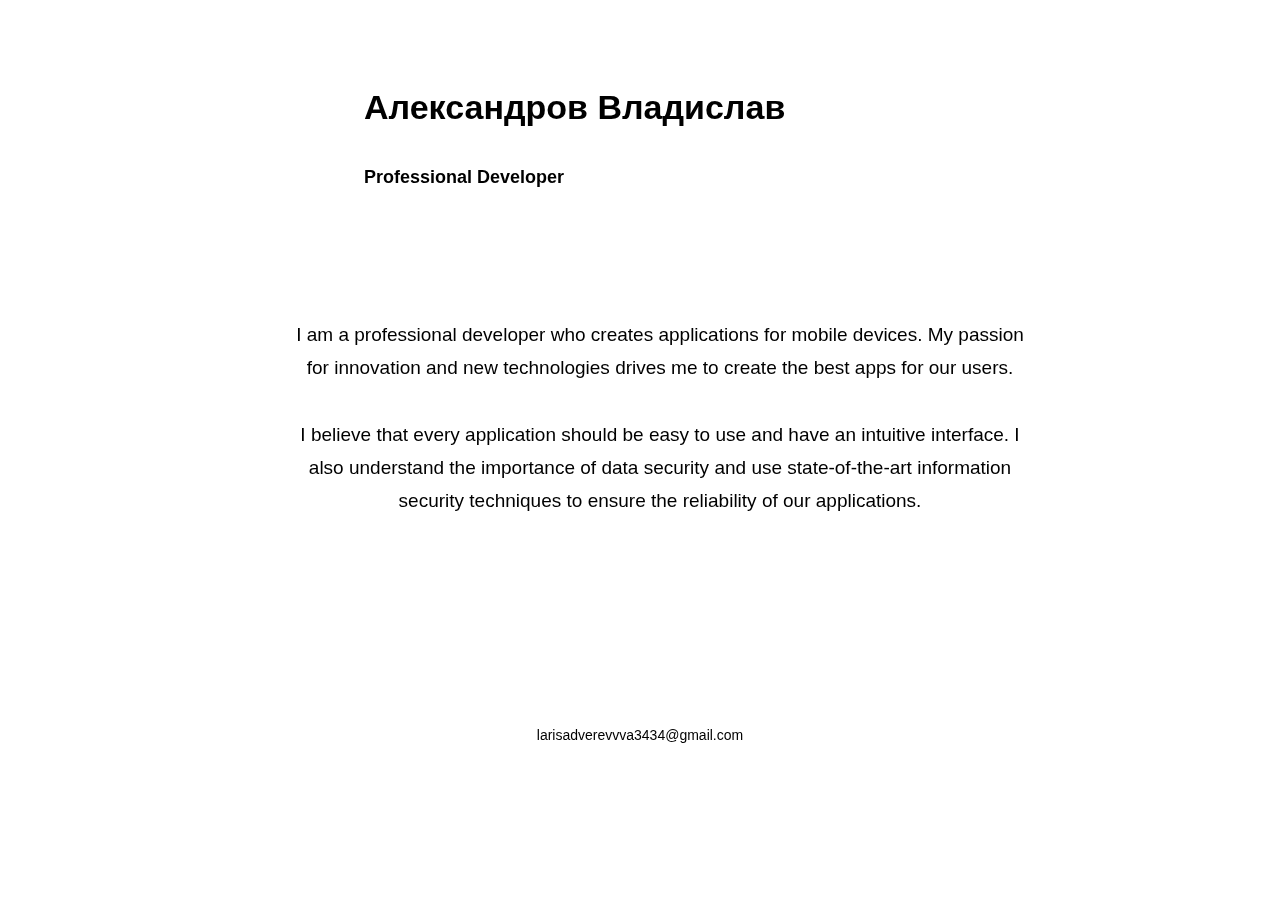
<file: alex.html>
<!DOCTYPE html><html><head><meta charset="utf-8" /><meta http-equiv="Content-Type" content="text/html; charset=utf-8" /><meta name="viewport" content="width=device-width, initial-scale=1.0" /> <!--metatextblock--><title>Александров Владислав</title><meta name="description" content="A cover page website for any professional with a photo, text, contacts, and social media buttons. " /> <meta property="og:url" content="http://project6857180.tilda.ws/alex" /><meta property="og:title" content="Александров Владислав" /><meta property="og:description" content="A cover page website for any professional with a photo, text, contacts, and social media buttons. " /><meta property="og:type" content="website" /><link rel="canonical" href="alex.html"><!--/metatextblock--><meta name="format-detection" content="telephone=no" /><meta http-equiv="x-dns-prefetch-control" content="on"><link rel="dns-prefetch" href="https://ws.tildacdn.com"><link rel="dns-prefetch" href="https://static.tildacdn.info"><meta name="robots" content="nofollow" /><link rel="shortcut icon" href="https://static.tildacdn.info/img/tildafavicon.ico" type="image/x-icon" /><!-- Assets --><script src="https://neo.tildacdn.com/js/tilda-fallback-1.0.min.js" charset="utf-8" async></script><link rel="stylesheet" href="https://static.tildacdn.info/css/tilda-grid-3.0.min.css" type="text/css" media="all" onerror="this.loaderr='y';"/><link rel="stylesheet" href="tilda-blocks-page34321147.min.css@t=1677074944.css" type="text/css" media="all" onerror="this.loaderr='y';" /><link rel="stylesheet" href="https://static.tildacdn.info/css/fonts-tildasans.css" type="text/css" media="all" onerror="this.loaderr='y';" /><script type="text/javascript">(function (d) {
if (!d.visibilityState) {
var s = d.createElement('script');
s.src = 'https://static.tildacdn.info/js/tilda-polyfill-1.0.min.js';
d.getElementsByTagName('head')[0].appendChild(s);
}
})(document);
function t_onReady(func) {
if (document.readyState != 'loading') {
func();
} else {
document.addEventListener('DOMContentLoaded', func);
}
}
function t_onFuncLoad(funcName, okFunc, time) {
if (typeof window[funcName] === 'function') {
okFunc();
} else {
setTimeout(function() {
t_onFuncLoad(funcName, okFunc, time);
},(time || 100));
}
}function t396_initialScale(t){var e=document.getElementById("rec"+t);if(e){var r=e.querySelector(".t396__artboard");if(r){var a,i=document.documentElement.clientWidth,l=[],d=r.getAttribute("data-artboard-screens");if(d){d=d.split(",");for(var o=0;o<d.length;o++)l[o]=parseInt(d[o],10)}else l=[320,480,640,960,1200];for(o=0;o<l.length;o++){var n=l[o];n<=i&&(a=n)}var g="edit"===window.allrecords.getAttribute("data-tilda-mode"),u="center"===t396_getFieldValue(r,"valign",a,l),c="grid"===t396_getFieldValue(r,"upscale",a,l),t=t396_getFieldValue(r,"height_vh",a,l),f=t396_getFieldValue(r,"height",a,l),e=!!window.opr&&!!window.opr.addons||!!window.opera||-1!==navigator.userAgent.indexOf(" OPR/");if(!g&&u&&!c&&!t&&f&&!e){for(var s=parseFloat((i/a).toFixed(3)),_=[r,r.querySelector(".t396__carrier"),r.querySelector(".t396__filter")],o=0;o<_.length;o++)_[o].style.height=parseInt(f,10)*s+"px";for(var h=r.querySelectorAll(".t396__elem"),o=0;o<h.length;o++)h[o].style.zoom=s}}}}function t396_getFieldValue(t,e,r,a){var i=a[a.length-1],l=r===i?t.getAttribute("data-artboard-"+e):t.getAttribute("data-artboard-"+e+"-res-"+r);if(!l)for(var d=0;d<a.length;d++){var o=a[d];if(!(o<=r)&&(l=o===i?t.getAttribute("data-artboard-"+e):t.getAttribute("data-artboard-"+e+"-res-"+o)))break}return l}</script><script src="https://static.tildacdn.info/js/tilda-scripts-3.0.min.js" charset="utf-8" defer onerror="this.loaderr='y';"></script><script src="tilda-blocks-page34321147.min.js@t=1677074944" charset="utf-8" async onerror="this.loaderr='y';"></script><script src="https://static.tildacdn.info/js/lazyload-1.3.min.js" charset="utf-8" async onerror="this.loaderr='y';"></script><script src="https://static.tildacdn.info/js/tilda-zero-1.1.min.js" charset="utf-8" async onerror="this.loaderr='y';"></script><script src="https://static.tildacdn.info/js/tilda-zero-scale-1.0.min.js" charset="utf-8" async onerror="this.loaderr='y';"></script><script src="https://static.tildacdn.info/js/tilda-events-1.0.min.js" charset="utf-8" async onerror="this.loaderr='y';"></script><script type="text/javascript">window.dataLayer = window.dataLayer || [];</script><script type="text/javascript">(function () {
if((/bot|google|yandex|baidu|bing|msn|duckduckbot|teoma|slurp|crawler|spider|robot|crawling|facebook/i.test(navigator.userAgent))===false && typeof(sessionStorage)!='undefined' && sessionStorage.getItem('visited')!=='y' && document.visibilityState){
var style=document.createElement('style');
style.type='text/css';
style.innerHTML='@media screen and (min-width: 980px) {.t-records {opacity: 0;}.t-records_animated {-webkit-transition: opacity ease-in-out .2s;-moz-transition: opacity ease-in-out .2s;-o-transition: opacity ease-in-out .2s;transition: opacity ease-in-out .2s;}.t-records.t-records_visible {opacity: 1;}}';
document.getElementsByTagName('head')[0].appendChild(style);
function t_setvisRecs(){
var alr=document.querySelectorAll('.t-records');
Array.prototype.forEach.call(alr, function(el) {
el.classList.add("t-records_animated");
});
setTimeout(function () {
Array.prototype.forEach.call(alr, function(el) {
el.classList.add("t-records_visible");
});
sessionStorage.setItem("visited", "y");
}, 400);
} 
document.addEventListener('DOMContentLoaded', t_setvisRecs);
}
})();</script></head><body class="t-body" style="margin:0;"><!--allrecords--><div id="allrecords" class="t-records" data-hook="blocks-collection-content-node" data-tilda-project-id="6857180" data-tilda-page-id="34321147" data-tilda-page-alias="alex" data-tilda-formskey="05e22509e8f69e4ac2afa0ec86857180" data-tilda-lazy="yes"><div id="rec554495583" class="r t-rec" style=" " data-animationappear="off" data-record-type="396" ><!-- T396 --><style>#rec554495583 .t396__artboard {height: 909px; background-color: #ffffff; }#rec554495583 .t396__filter {height: 909px; }#rec554495583 .t396__carrier{height: 909px; background-position: center center; background-attachment: scroll;background-size: cover;background-repeat: no-repeat;}@media screen and (max-width: 1199px) {#rec554495583 .t396__artboard {height: 1550px;}#rec554495583 .t396__filter {height: 1550px;}#rec554495583 .t396__carrier {height: 1550px;background-attachment: scroll;}}@media screen and (max-width: 959px) {#rec554495583 .t396__artboard {height: 1340px;}#rec554495583 .t396__filter {height: 1340px;}#rec554495583 .t396__carrier {height: 1340px;background-attachment: scroll;}}@media screen and (max-width: 639px) {#rec554495583 .t396__artboard {height: 1060px;}#rec554495583 .t396__filter {height: 1060px;}#rec554495583 .t396__carrier {height: 1060px;background-attachment: scroll;}}@media screen and (max-width: 479px) {#rec554495583 .t396__artboard {height: 990px;}#rec554495583 .t396__filter {height: 990px;}#rec554495583 .t396__carrier {height: 990px;background-attachment: scroll;}} #rec554495583 .tn-elem[data-elem-id="1466084312673"] { color: #000000; text-align: center; z-index: 1; top: 78px;left: calc(50% - 280px + 1px);width: 560pxpx;}#rec554495583 .tn-elem[data-elem-id="1466084312673"] .tn-atom { color: #000000; font-size: 34px; font-family: 'TildaSans',Arial,sans-serif; line-height: 1.55; font-weight: 700; letter-spacing: 0pxpx; background-position: center center ;border-color: transparent ;border-style: solid ; }@media screen and (max-width: 1199px) {#rec554495583 .tn-elem[data-elem-id="1466084312673"] {top: 69px;left: calc(50% - 280px + 0px);width: 460pxpx;}#rec554495583 .tn-elem[data-elem-id="1466084312673"] .tn-atom { font-size: 30px; }}@media screen and (max-width: 959px) {#rec554495583 .tn-elem[data-elem-id="1466084312673"] {top: 52px;left: calc(50% - 280px + 1px);}}@media screen and (max-width: 639px) {#rec554495583 .tn-elem[data-elem-id="1466084312673"] {top: 39px;left: calc(50% - 280px + 0px);width: 300px;}#rec554495583 .tn-elem[data-elem-id="1466084312673"] .tn-atom { font-size: 24px; }}@media screen and (max-width: 479px) {#rec554495583 .tn-elem[data-elem-id="1466084312673"] {top: 41px;left: calc(50% - 280px + 0px);width: 300pxpx;}#rec554495583 .tn-elem[data-elem-id="1466084312673"] .tn-atom { font-size: 18px; }} #rec554495583 .tn-elem[data-elem-id="1469533680715"] { color: #000000; text-align: center; z-index: 3; top: 161px;left: calc(50% - 280px + 1px);width: 560pxpx;}#rec554495583 .tn-elem[data-elem-id="1469533680715"] .tn-atom { color: #000000; font-size: 18px; font-family: 'TildaSans',Arial,sans-serif; line-height: 1.55; font-weight: 600; letter-spacing: 0pxpx; background-position: center center ;border-color: transparent ;border-style: solid ; }@media screen and (max-width: 1199px) {#rec554495583 .tn-elem[data-elem-id="1469533680715"] {top: 167px;left: calc(50% - 280px + 0px);width: 460pxpx;}#rec554495583 .tn-elem[data-elem-id="1469533680715"] .tn-atom { font-size: 18px; }}@media screen and (max-width: 959px) {#rec554495583 .tn-elem[data-elem-id="1469533680715"] {top: 139px;left: calc(50% - 280px + 0px);}}@media screen and (max-width: 639px) {#rec554495583 .tn-elem[data-elem-id="1469533680715"] {top: 114px;left: calc(50% - 280px + 0px);width: 300px;}#rec554495583 .tn-elem[data-elem-id="1469533680715"] .tn-atom { font-size: 14px; }}@media screen and (max-width: 479px) {#rec554495583 .tn-elem[data-elem-id="1469533680715"] {top: 103px;left: calc(50% - 280px + 1px);width: 300pxpx;}#rec554495583 .tn-elem[data-elem-id="1469533680715"] .tn-atom { font-size: 12px; }} #rec554495583 .tn-elem[data-elem-id="1469534190353"] { color: #000000; text-align: center; z-index: 4; top: 305px;left: calc(50% - 280px + -10px);width: 560pxpx;}#rec554495583 .tn-elem[data-elem-id="1469534190353"] .tn-atom { color: #000000; font-size: 32px; font-family: 'TildaSans',Arial,sans-serif; line-height: 1.55; font-weight: 600; letter-spacing: 0pxpx; background-position: center center ;border-color: transparent ;border-style: solid ; }@media screen and (max-width: 1199px) {#rec554495583 .tn-elem[data-elem-id="1469534190353"] {top: 906px;left: calc(50% - 280px + 0px);width: 460pxpx;}#rec554495583 .tn-elem[data-elem-id="1469534190353"] .tn-atom { font-size: 28px; }}@media screen and (max-width: 959px) {#rec554495583 .tn-elem[data-elem-id="1469534190353"] {top: 608px;left: calc(50% - 280px + 0px);}}@media screen and (max-width: 639px) {#rec554495583 .tn-elem[data-elem-id="1469534190353"] {top: 492px;left: calc(50% - 280px + 0px);}#rec554495583 .tn-elem[data-elem-id="1469534190353"] .tn-atom { font-size: 22px; }}@media screen and (max-width: 479px) {#rec554495583 .tn-elem[data-elem-id="1469534190353"] {top: 386px;left: calc(50% - 280px + 0px);width: 300pxpx;}#rec554495583 .tn-elem[data-elem-id="1469534190353"] .tn-atom { font-size: 18px; }} #rec554495583 .tn-elem[data-elem-id="1469534925484"] { color: #000000; text-align: center; z-index: 7; top: 315px;left: calc(50% - 380px + 20px);width: 760px;}#rec554495583 .tn-elem[data-elem-id="1469534925484"] .tn-atom { color: #000000; font-size: 19px; font-family: 'TildaSans',Arial,sans-serif; line-height: 1.75; font-weight: 300; letter-spacing: 0pxpx; background-position: center center ;border-color: transparent ;border-style: solid ; }@media screen and (max-width: 1199px) {#rec554495583 .tn-elem[data-elem-id="1469534925484"] {top: 976px;left: calc(50% - 380px + 1px);width: 620px;}#rec554495583 .tn-elem[data-elem-id="1469534925484"] .tn-atom { font-size: 18px; }}@media screen and (max-width: 959px) {#rec554495583 .tn-elem[data-elem-id="1469534925484"] {top: 678px;left: calc(50% - 380px + 0px);width: 460px;}}@media screen and (max-width: 639px) {#rec554495583 .tn-elem[data-elem-id="1469534925484"] {top: 548px;left: calc(50% - 380px + 0px);width: 460px;}#rec554495583 .tn-elem[data-elem-id="1469534925484"] .tn-atom { font-size: 14px; }}@media screen and (max-width: 479px) {#rec554495583 .tn-elem[data-elem-id="1469534925484"] {top: 436px;left: calc(50% - 380px + 0px);width: 300pxpx;}#rec554495583 .tn-elem[data-elem-id="1469534925484"] .tn-atom { font-size: 14px; }} #rec554495583 .tn-elem[data-elem-id="1469542235117"] { color: #000000; text-align: center; z-index: 8; top: calc(454.5px - 0px + 564.5px);left: calc(50% - 380px + 31px);width: 760px;}#rec554495583 .tn-elem[data-elem-id="1469542235117"] .tn-atom { color: #000000; font-size: 18px; font-family: 'TildaSans',Arial,sans-serif; line-height: 1.75; font-weight: 400; letter-spacing: 0pxpx; background-position: center center ;border-color: transparent ;border-style: solid ; }@media screen and (max-width: 1199px) {#rec554495583 .tn-elem[data-elem-id="1469542235117"] {top: calc(454.5px - 0px + 165pxpx);left: calc(50% - 380px + 270pxpx);width: 460pxpx;}#rec554495583 .tn-elem[data-elem-id="1469542235117"] .tn-atom { font-size: 20px; }}@media screen and (max-width: 959px) {#rec554495583 .tn-elem[data-elem-id="1469542235117"] {top: calc(454.5px - 0px + 165pxpx);left: calc(50% - 380px + 110pxpx);}}@media screen and (max-width: 639px) {#rec554495583 .tn-elem[data-elem-id="1469542235117"] {top: calc(454.5px - 0px + 165pxpx);left: calc(50% - 380px + 30pxpx);}}@media screen and (max-width: 479px) {#rec554495583 .tn-elem[data-elem-id="1469542235117"] {top: calc(454.5px - 0px + 161pxpx);left: calc(50% - 380px + 30pxpx);width: 300pxpx;}#rec554495583 .tn-elem[data-elem-id="1469542235117"] .tn-atom { font-size: 18px; }} #rec554495583 .tn-elem[data-elem-id="1469542309130"] { color: #000000; text-align: center; z-index: 10; top: 720px;left: calc(50% - 180px + 0px);width: 360px;}#rec554495583 .tn-elem[data-elem-id="1469542309130"] .tn-atom { color: #000000; font-size: 14px; font-family: 'TildaSans',Arial,sans-serif; line-height: 1.75; font-weight: 400; letter-spacing: 0pxpx; background-position: center center ;border-color: transparent ;border-style: solid ; }@media screen and (max-width: 1199px) {#rec554495583 .tn-elem[data-elem-id="1469542309130"] {top: 1435px;left: calc(50% - 180px + 0px);width: 460pxpx;}#rec554495583 .tn-elem[data-elem-id="1469542309130"] .tn-atom { font-size: 14px; }}@media screen and (max-width: 959px) {#rec554495583 .tn-elem[data-elem-id="1469542309130"] {top: 1227px;left: calc(50% - 180px + 0px);}}@media screen and (max-width: 639px) {#rec554495583 .tn-elem[data-elem-id="1469542309130"] {top: 956px;left: calc(50% - 180px + 0px);}#rec554495583 .tn-elem[data-elem-id="1469542309130"] .tn-atom { font-size: 12px; }}@media screen and (max-width: 479px) {#rec554495583 .tn-elem[data-elem-id="1469542309130"] {top: 891px;left: calc(50% - 180px + 1px);width: 300pxpx;}#rec554495583 .tn-elem[data-elem-id="1469542309130"] .tn-atom { font-size: 12px; }}</style><div class='t396'><div class="t396__artboard" data-artboard-recid="554495583" data-artboard-screens="320,480,640,960,1200" data-artboard-height="909" data-artboard-valign="center" data-artboard-upscale="grid" data-artboard-height-res-320="990" data-artboard-height-res-480="1060" data-artboard-height-res-640="1340" data-artboard-height-res-960="1550" 
><div class="t396__carrier" data-artboard-recid="554495583"></div><div class="t396__filter" data-artboard-recid="554495583"></div><div class='t396__elem tn-elem tn-elem__5544955831466084312673' data-elem-id='1466084312673' data-elem-type='text' data-field-top-value="78" data-field-left-value="1" data-field-width-value="560px" data-field-axisy-value="top" data-field-axisx-value="center" data-field-container-value="grid" data-field-topunits-value="px" data-field-leftunits-value="px" data-field-heightunits-value="" data-field-widthunits-value="px" data-field-top-res-320-value="41" data-field-left-res-320-value="0" data-field-width-res-320-value="300px" data-field-top-res-480-value="39" data-field-left-res-480-value="0" data-field-width-res-480-value="300" data-field-top-res-640-value="52" data-field-left-res-640-value="1" data-field-top-res-960-value="69" data-field-left-res-960-value="0" data-field-width-res-960-value="460px" 
><div class='tn-atom'field='tn_text_1466084312673'>Александров Владислав</div> </div> <div class='t396__elem tn-elem tn-elem__5544955831469533680715' data-elem-id='1469533680715' data-elem-type='text' data-field-top-value="161" data-field-left-value="1" data-field-width-value="560px" data-field-axisy-value="top" data-field-axisx-value="center" data-field-container-value="grid" data-field-topunits-value="px" data-field-leftunits-value="px" data-field-heightunits-value="" data-field-widthunits-value="px" data-field-top-res-320-value="103" data-field-left-res-320-value="1" data-field-width-res-320-value="300px" data-field-top-res-480-value="114" data-field-left-res-480-value="0" data-field-width-res-480-value="300" data-field-top-res-640-value="139" data-field-left-res-640-value="0" data-field-top-res-960-value="167" data-field-left-res-960-value="0" data-field-width-res-960-value="460px" 
><div class='tn-atom'field='tn_text_1469533680715'>Professional Developer</div> </div> <div class='t396__elem tn-elem tn-elem__5544955831469534190353' data-elem-id='1469534190353' data-elem-type='text' data-field-top-value="305" data-field-left-value="-10" data-field-width-value="560px" data-field-axisy-value="top" data-field-axisx-value="center" data-field-container-value="grid" data-field-topunits-value="px" data-field-leftunits-value="px" data-field-heightunits-value="" data-field-widthunits-value="px" data-field-top-res-320-value="386" data-field-left-res-320-value="0" data-field-width-res-320-value="300px" data-field-top-res-480-value="492" data-field-left-res-480-value="0" data-field-top-res-640-value="608" data-field-left-res-640-value="0" data-field-top-res-960-value="906" data-field-left-res-960-value="0" data-field-width-res-960-value="460px" 
><div class='tn-atom'field='tn_text_1469534190353'></div> </div> <div class='t396__elem tn-elem tn-elem__5544955831469534925484' data-elem-id='1469534925484' data-elem-type='text' data-field-top-value="315" data-field-left-value="20" data-field-width-value="760" data-field-axisy-value="top" data-field-axisx-value="center" data-field-container-value="grid" data-field-topunits-value="px" data-field-leftunits-value="px" data-field-heightunits-value="" data-field-widthunits-value="px" data-field-top-res-320-value="436" data-field-left-res-320-value="0" data-field-width-res-320-value="300px" data-field-top-res-480-value="548" data-field-left-res-480-value="0" data-field-width-res-480-value="460" data-field-top-res-640-value="678" data-field-left-res-640-value="0" data-field-width-res-640-value="460" data-field-top-res-960-value="976" data-field-left-res-960-value="1" data-field-width-res-960-value="620" 
><div class='tn-atom'field='tn_text_1469534925484'>I am a professional developer who creates applications for mobile devices. My passion for innovation and new technologies drives me to create the best apps for our users.<br><br>I believe that every application should be easy to use and have an intuitive interface. I also understand the importance of data security and use state-of-the-art information security techniques to ensure the reliability of our applications.</div> </div> <div class='t396__elem tn-elem tn-elem__5544955831469542235117' data-elem-id='1469542235117' data-elem-type='text' data-field-top-value="564.5" data-field-left-value="31" data-field-width-value="760" data-field-axisy-value="center" data-field-axisx-value="center" data-field-container-value="grid" data-field-topunits-value="px" data-field-leftunits-value="px" data-field-heightunits-value="" data-field-widthunits-value="px" data-field-top-res-320-value="161px" data-field-left-res-320-value="30px" data-field-width-res-320-value="300px" data-field-top-res-480-value="165px" data-field-left-res-480-value="30px" data-field-top-res-640-value="165px" data-field-left-res-640-value="110px" data-field-top-res-960-value="165px" data-field-left-res-960-value="270px" data-field-width-res-960-value="460px" 
><div class='tn-atom'field='tn_text_1469542235117'></div> </div> <div class='t396__elem tn-elem tn-elem__5544955831469542309130' data-elem-id='1469542309130' data-elem-type='text' data-field-top-value="720" data-field-left-value="0" data-field-width-value="360" data-field-axisy-value="top" data-field-axisx-value="center" data-field-container-value="grid" data-field-topunits-value="px" data-field-leftunits-value="px" data-field-heightunits-value="" data-field-widthunits-value="px" data-field-top-res-320-value="891" data-field-left-res-320-value="1" data-field-width-res-320-value="300px" data-field-top-res-480-value="956" data-field-left-res-480-value="0" data-field-top-res-640-value="1227" data-field-left-res-640-value="0" data-field-top-res-960-value="1435" data-field-left-res-960-value="0" data-field-width-res-960-value="460px" 
><div class='tn-atom'field='tn_text_1469542309130'>larisadverevvva3434@gmail.com</div> </div> </div> </div> <script>t_onReady(function () {
t_onFuncLoad('t396_init', function () {
t396_init('554495583');
});
});</script><!-- /T396 --></div></div></body></html>
</file>
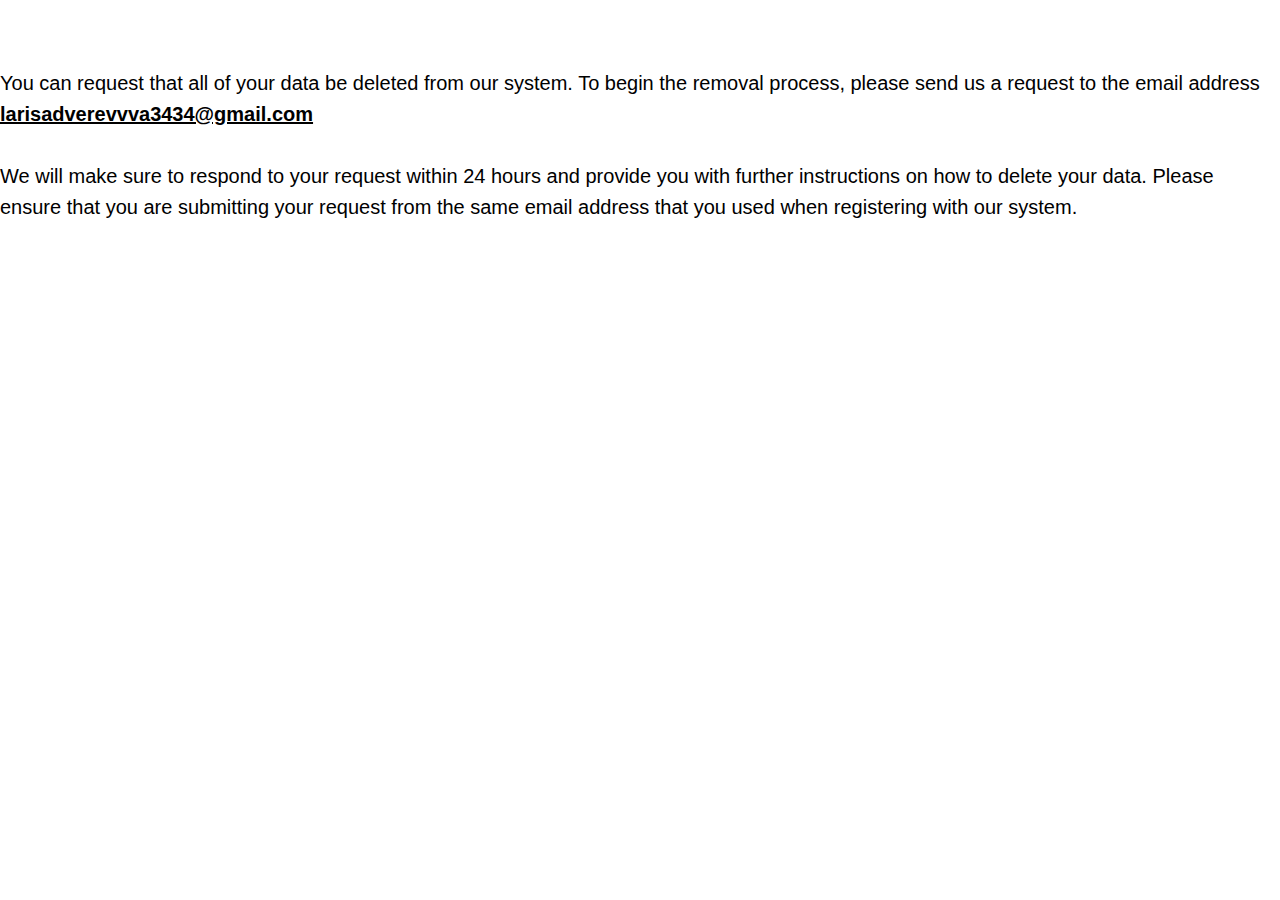
<file: delete.html>
<!DOCTYPE html><html><head><meta charset="utf-8" /><meta http-equiv="Content-Type" content="text/html; charset=utf-8" /><meta name="viewport" content="width=device-width, initial-scale=1.0" /> <!--metatextblock--><title>Delete</title><meta property="og:url" content="http://project6857180.tilda.ws/delete" /><meta property="og:title" content="Delete" /><meta property="og:description" content="" /><meta property="og:type" content="website" /><link rel="canonical" href="delete.html"><!--/metatextblock--><meta name="format-detection" content="telephone=no" /><meta http-equiv="x-dns-prefetch-control" content="on"><link rel="dns-prefetch" href="https://ws.tildacdn.com"><link rel="dns-prefetch" href="https://static.tildacdn.info"><meta name="robots" content="nofollow" /><link rel="shortcut icon" href="https://static.tildacdn.info/img/tildafavicon.ico" type="image/x-icon" /><!-- Assets --><script src="https://neo.tildacdn.com/js/tilda-fallback-1.0.min.js" charset="utf-8" async></script><link rel="stylesheet" href="https://static.tildacdn.info/css/tilda-grid-3.0.min.css" type="text/css" media="all" onerror="this.loaderr='y';"/><link rel="stylesheet" href="tilda-blocks-page34321449.min.css@t=1677075091.css" type="text/css" media="all" onerror="this.loaderr='y';" /><link rel="stylesheet" href="https://static.tildacdn.info/css/fonts-tildasans.css" type="text/css" media="all" onerror="this.loaderr='y';" /><script type="text/javascript">(function (d) {
if (!d.visibilityState) {
var s = d.createElement('script');
s.src = 'https://static.tildacdn.info/js/tilda-polyfill-1.0.min.js';
d.getElementsByTagName('head')[0].appendChild(s);
}
})(document);
function t_onReady(func) {
if (document.readyState != 'loading') {
func();
} else {
document.addEventListener('DOMContentLoaded', func);
}
}
function t_onFuncLoad(funcName, okFunc, time) {
if (typeof window[funcName] === 'function') {
okFunc();
} else {
setTimeout(function() {
t_onFuncLoad(funcName, okFunc, time);
},(time || 100));
}
}</script><script src="https://static.tildacdn.info/js/tilda-scripts-3.0.min.js" charset="utf-8" defer onerror="this.loaderr='y';"></script><script src="tilda-blocks-page34321449.min.js@t=1677075091" charset="utf-8" async onerror="this.loaderr='y';"></script><script src="https://static.tildacdn.info/js/lazyload-1.3.min.js" charset="utf-8" async onerror="this.loaderr='y';"></script><script src="https://static.tildacdn.info/js/tilda-events-1.0.min.js" charset="utf-8" async onerror="this.loaderr='y';"></script><script type="text/javascript">window.dataLayer = window.dataLayer || [];</script><script type="text/javascript">(function () {
if((/bot|google|yandex|baidu|bing|msn|duckduckbot|teoma|slurp|crawler|spider|robot|crawling|facebook/i.test(navigator.userAgent))===false && typeof(sessionStorage)!='undefined' && sessionStorage.getItem('visited')!=='y' && document.visibilityState){
var style=document.createElement('style');
style.type='text/css';
style.innerHTML='@media screen and (min-width: 980px) {.t-records {opacity: 0;}.t-records_animated {-webkit-transition: opacity ease-in-out .2s;-moz-transition: opacity ease-in-out .2s;-o-transition: opacity ease-in-out .2s;transition: opacity ease-in-out .2s;}.t-records.t-records_visible {opacity: 1;}}';
document.getElementsByTagName('head')[0].appendChild(style);
function t_setvisRecs(){
var alr=document.querySelectorAll('.t-records');
Array.prototype.forEach.call(alr, function(el) {
el.classList.add("t-records_animated");
});
setTimeout(function () {
Array.prototype.forEach.call(alr, function(el) {
el.classList.add("t-records_visible");
});
sessionStorage.setItem("visited", "y");
}, 400);
} 
document.addEventListener('DOMContentLoaded', t_setvisRecs);
}
})();</script></head><body class="t-body" style="margin:0;"><!--allrecords--><div id="allrecords" class="t-records" data-hook="blocks-collection-content-node" data-tilda-project-id="6857180" data-tilda-page-id="34321449" data-tilda-page-alias="delete" data-tilda-formskey="05e22509e8f69e4ac2afa0ec86857180" data-tilda-lazy="yes"><div id="rec554501893" class="r t-rec t-rec_pt_60 t-rec_pb_60" style="padding-top:60px;padding-bottom:60px; " data-record-type="106" ><!-- T004 --><div class="t004"><div class="t-container "><div class="t-col t-col_8 t-prefix_2"><div field="text" class="t-text t-text_md " style="">You can request that all of your data be deleted from our system. To begin the removal process, please send us a request to the email address <strong><u>larisadverevvva3434@gmail.com</u></strong><br /><br />We will make sure to respond to your request within 24 hours and provide you with further instructions on how to delete your data. Please ensure that you are submitting your request from the same email address that you used when registering with our system.</div></div></div></div></div></div></body></html>
</file>
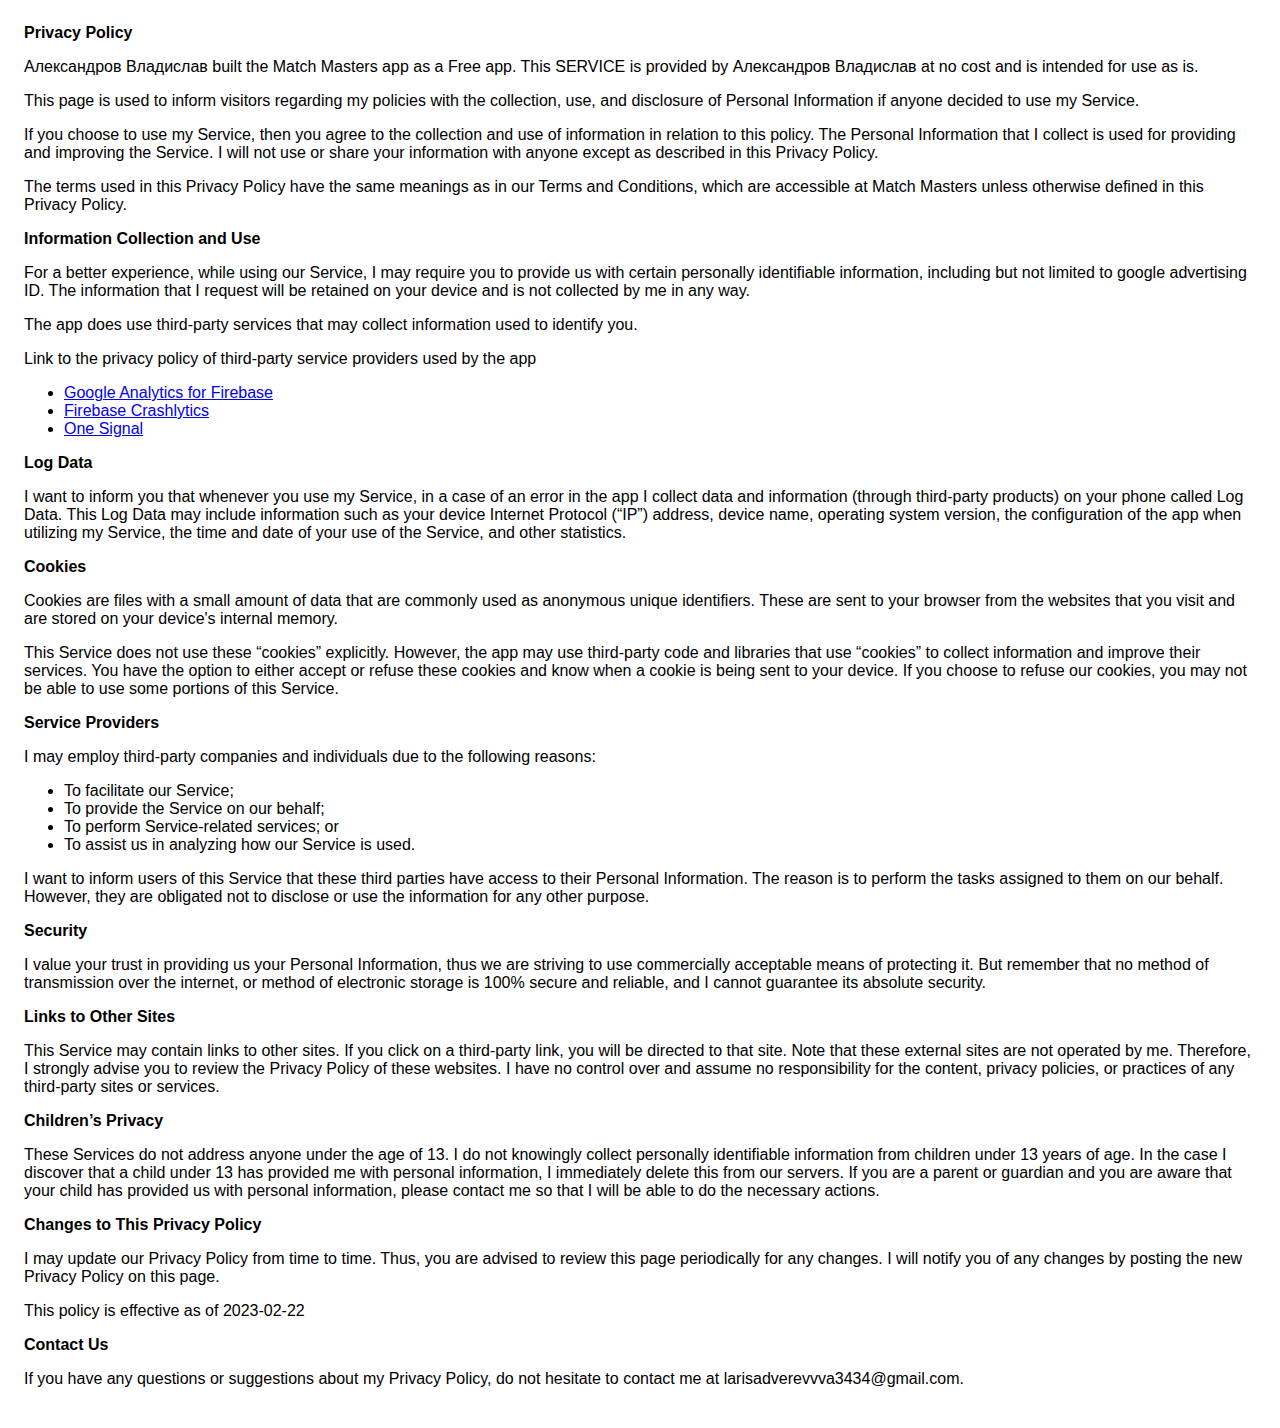
<file: privacy.html>
<!DOCTYPE html>
    <html>
    <head>
      <meta charset='utf-8'>
      <meta name='viewport' content='width=device-width'>
      <title>Privacy Policy</title>
      <style> body { font-family: 'Helvetica Neue', Helvetica, Arial, sans-serif; padding:1em; } </style>
    </head>
    <body>
    <strong>Privacy Policy</strong> <p>
                  Александров Владислав built the Match Masters app as
                  a Free app. This SERVICE is provided by
                  Александров Владислав at no cost and is intended for use as
                  is.
                </p> <p>
                  This page is used to inform visitors regarding my
                  policies with the collection, use, and disclosure of Personal
                  Information if anyone decided to use my Service.
                </p> <p>
                  If you choose to use my Service, then you agree to
                  the collection and use of information in relation to this
                  policy. The Personal Information that I collect is
                  used for providing and improving the Service. I will not use or share your information with
                  anyone except as described in this Privacy Policy.
                </p> <p>
                  The terms used in this Privacy Policy have the same meanings
                  as in our Terms and Conditions, which are accessible at
                  Match Masters unless otherwise defined in this Privacy Policy.
                </p> <p><strong>Information Collection and Use</strong></p> <p>
                  For a better experience, while using our Service, I
                  may require you to provide us with certain personally
                  identifiable information, including but not limited to google advertising ID. The information that
                  I request will be retained on your device and is not collected by me in any way.
                </p> <div><p>
                    The app does use third-party services that may collect
                    information used to identify you.
                  </p> <p>
                    Link to the privacy policy of third-party service providers used
                    by the app
                  </p> <ul><!----><!----><li><a href="https://firebase.google.com/policies/analytics" target="_blank" rel="noopener noreferrer">Google Analytics for Firebase</a></li><li><a href="https://firebase.google.com/support/privacy/" target="_blank" rel="noopener noreferrer">Firebase Crashlytics</a></li><!----><!----><!----><!----><!----><!----><!----><!----><!----><!----><li><a href="https://onesignal.com/privacy_policy" target="_blank" rel="noopener noreferrer">One Signal</a></li><!----><!----><!----><!----><!----><!----><!----><!----><!----><!----><!----><!----><!----></ul></div> <p><strong>Log Data</strong></p> <p>
                  I want to inform you that whenever you
                  use my Service, in a case of an error in the app
                  I collect data and information (through third-party
                  products) on your phone called Log Data. This Log Data may
                  include information such as your device Internet Protocol
                  (“IP”) address, device name, operating system version, the
                  configuration of the app when utilizing my Service,
                  the time and date of your use of the Service, and other
                  statistics.
                </p> <p><strong>Cookies</strong></p> <p>
                  Cookies are files with a small amount of data that are
                  commonly used as anonymous unique identifiers. These are sent
                  to your browser from the websites that you visit and are
                  stored on your device's internal memory.
                </p> <p>
                  This Service does not use these “cookies” explicitly. However,
                  the app may use third-party code and libraries that use
                  “cookies” to collect information and improve their services.
                  You have the option to either accept or refuse these cookies
                  and know when a cookie is being sent to your device. If you
                  choose to refuse our cookies, you may not be able to use some
                  portions of this Service.
                </p> <p><strong>Service Providers</strong></p> <p>
                  I may employ third-party companies and
                  individuals due to the following reasons:
                </p> <ul><li>To facilitate our Service;</li> <li>To provide the Service on our behalf;</li> <li>To perform Service-related services; or</li> <li>To assist us in analyzing how our Service is used.</li></ul> <p>
                  I want to inform users of this Service
                  that these third parties have access to their Personal
                  Information. The reason is to perform the tasks assigned to
                  them on our behalf. However, they are obligated not to
                  disclose or use the information for any other purpose.
                </p> <p><strong>Security</strong></p> <p>
                  I value your trust in providing us your
                  Personal Information, thus we are striving to use commercially
                  acceptable means of protecting it. But remember that no method
                  of transmission over the internet, or method of electronic
                  storage is 100% secure and reliable, and I cannot
                  guarantee its absolute security.
                </p> <p><strong>Links to Other Sites</strong></p> <p>
                  This Service may contain links to other sites. If you click on
                  a third-party link, you will be directed to that site. Note
                  that these external sites are not operated by me.
                  Therefore, I strongly advise you to review the
                  Privacy Policy of these websites. I have
                  no control over and assume no responsibility for the content,
                  privacy policies, or practices of any third-party sites or
                  services.
                </p> <p><strong>Children’s Privacy</strong></p> <div><p>
                    These Services do not address anyone under the age of 13.
                    I do not knowingly collect personally
                    identifiable information from children under 13 years of age. In the case
                    I discover that a child under 13 has provided
                    me with personal information, I immediately
                    delete this from our servers. If you are a parent or guardian
                    and you are aware that your child has provided us with
                    personal information, please contact me so that
                    I will be able to do the necessary actions.
                  </p></div> <!----> <p><strong>Changes to This Privacy Policy</strong></p> <p>
                  I may update our Privacy Policy from
                  time to time. Thus, you are advised to review this page
                  periodically for any changes. I will
                  notify you of any changes by posting the new Privacy Policy on
                  this page.
                </p> <p>This policy is effective as of 2023-02-22</p> <p><strong>Contact Us</strong></p> <p>
                  If you have any questions or suggestions about my
                  Privacy Policy, do not hesitate to contact me at larisadverevvva3434@gmail.com.
                </p> 
    </body>
    </html>
</file>
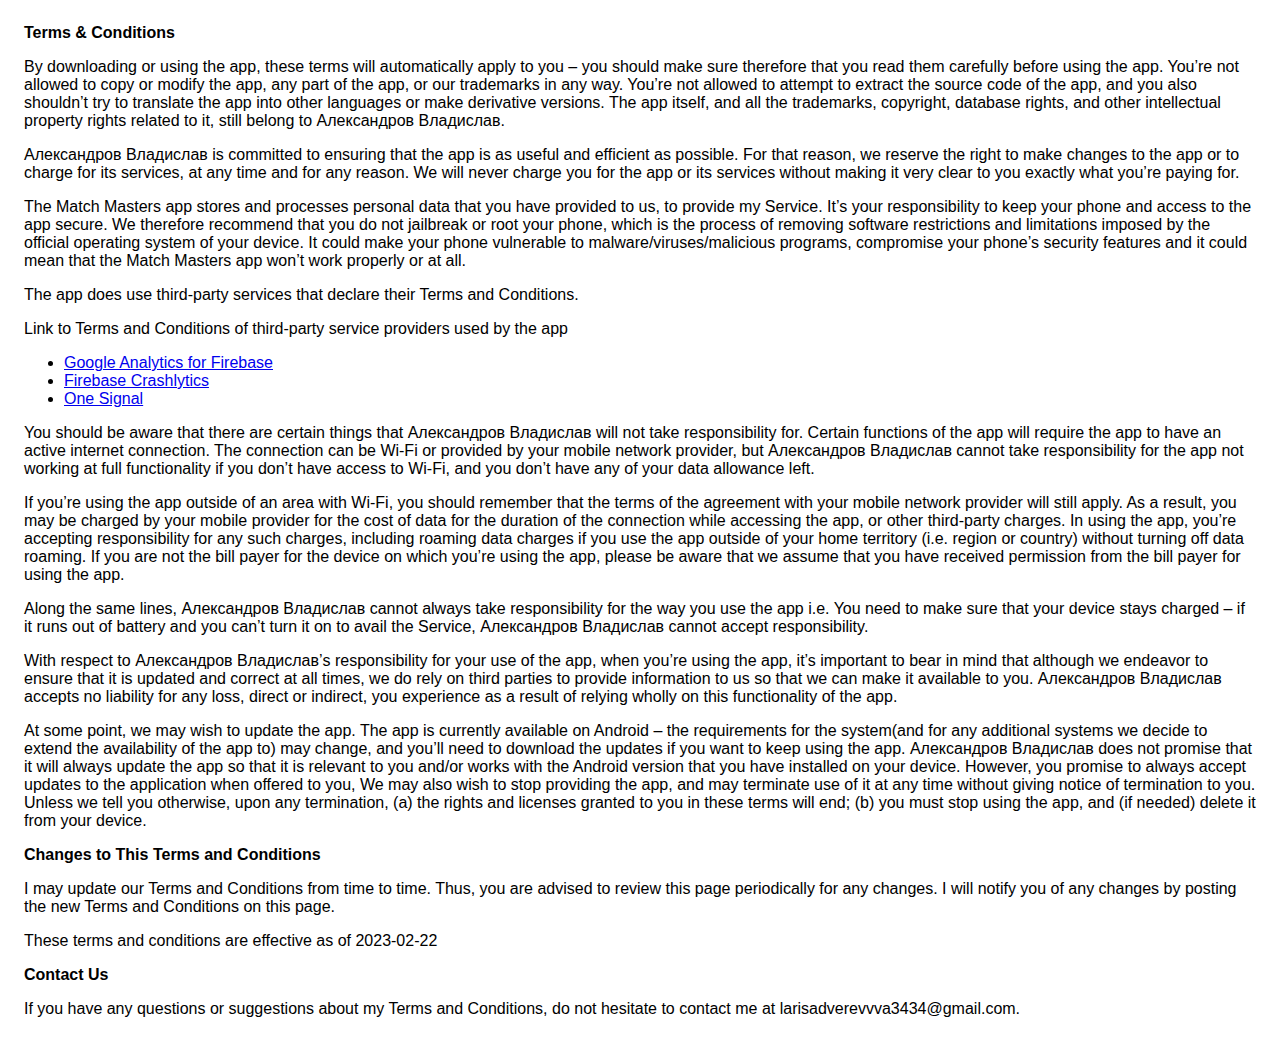
<file: terms.html>
<!DOCTYPE html>
    <html>
    <head>
      <meta charset='utf-8'>
      <meta name='viewport' content='width=device-width'>
      <title>Terms &amp; Conditions</title>
      <style> body { font-family: 'Helvetica Neue', Helvetica, Arial, sans-serif; padding:1em; } </style>
    </head>
    <body>
    <strong>Terms &amp; Conditions</strong> <p>
                  By downloading or using the app, these terms will
                  automatically apply to you – you should make sure therefore
                  that you read them carefully before using the app. You’re not
                  allowed to copy or modify the app, any part of the app, or
                  our trademarks in any way. You’re not allowed to attempt to
                  extract the source code of the app, and you also shouldn’t try
                  to translate the app into other languages or make derivative
                  versions. The app itself, and all the trademarks, copyright,
                  database rights, and other intellectual property rights related
                  to it, still belong to Александров Владислав.
                </p> <p>
                  Александров Владислав is committed to ensuring that the app is
                  as useful and efficient as possible. For that reason, we
                  reserve the right to make changes to the app or to charge for
                  its services, at any time and for any reason. We will never
                  charge you for the app or its services without making it very
                  clear to you exactly what you’re paying for.
                </p> <p>
                  The Match Masters app stores and processes personal data that
                  you have provided to us, to provide my
                  Service. It’s your responsibility to keep your phone and
                  access to the app secure. We therefore recommend that you do
                  not jailbreak or root your phone, which is the process of
                  removing software restrictions and limitations imposed by the
                  official operating system of your device. It could make your
                  phone vulnerable to malware/viruses/malicious programs,
                  compromise your phone’s security features and it could mean
                  that the Match Masters app won’t work properly or at all.
                </p> <div><p>
                    The app does use third-party services that declare their
                    Terms and Conditions.
                  </p> <p>
                    Link to Terms and Conditions of third-party service
                    providers used by the app
                  </p> <ul><!----><!----><li><a href="https://firebase.google.com/terms/analytics" target="_blank" rel="noopener noreferrer">Google Analytics for Firebase</a></li><li><a href="https://firebase.google.com/terms/crashlytics" target="_blank" rel="noopener noreferrer">Firebase Crashlytics</a></li><!----><!----><!----><!----><!----><!----><!----><!----><!----><!----><li><a href="https://onesignal.com/tos" target="_blank" rel="noopener noreferrer">One Signal</a></li><!----><!----><!----><!----><!----><!----><!----><!----><!----><!----><!----><!----><!----></ul></div> <p>
                  You should be aware that there are certain things that
                  Александров Владислав will not take responsibility for. Certain
                  functions of the app will require the app to have an active
                  internet connection. The connection can be Wi-Fi or provided
                  by your mobile network provider, but Александров Владислав
                  cannot take responsibility for the app not working at full
                  functionality if you don’t have access to Wi-Fi, and you don’t
                  have any of your data allowance left.
                </p> <p></p> <p>
                  If you’re using the app outside of an area with Wi-Fi, you
                  should remember that the terms of the agreement with your
                  mobile network provider will still apply. As a result, you may
                  be charged by your mobile provider for the cost of data for
                  the duration of the connection while accessing the app, or
                  other third-party charges. In using the app, you’re accepting
                  responsibility for any such charges, including roaming data
                  charges if you use the app outside of your home territory
                  (i.e. region or country) without turning off data roaming. If
                  you are not the bill payer for the device on which you’re
                  using the app, please be aware that we assume that you have
                  received permission from the bill payer for using the app.
                </p> <p>
                  Along the same lines, Александров Владислав cannot always take
                  responsibility for the way you use the app i.e. You need to
                  make sure that your device stays charged – if it runs out of
                  battery and you can’t turn it on to avail the Service,
                  Александров Владислав cannot accept responsibility.
                </p> <p>
                  With respect to Александров Владислав’s responsibility for your
                  use of the app, when you’re using the app, it’s important to
                  bear in mind that although we endeavor to ensure that it is
                  updated and correct at all times, we do rely on third parties
                  to provide information to us so that we can make it available
                  to you. Александров Владислав accepts no liability for any
                  loss, direct or indirect, you experience as a result of
                  relying wholly on this functionality of the app.
                </p> <p>
                  At some point, we may wish to update the app. The app is
                  currently available on Android – the requirements for the 
                  system(and for any additional systems we
                  decide to extend the availability of the app to) may change,
                  and you’ll need to download the updates if you want to keep
                  using the app. Александров Владислав does not promise that it
                  will always update the app so that it is relevant to you
                  and/or works with the Android version that you have
                  installed on your device. However, you promise to always
                  accept updates to the application when offered to you, We may
                  also wish to stop providing the app, and may terminate use of
                  it at any time without giving notice of termination to you.
                  Unless we tell you otherwise, upon any termination, (a) the
                  rights and licenses granted to you in these terms will end;
                  (b) you must stop using the app, and (if needed) delete it
                  from your device.
                </p> <p><strong>Changes to This Terms and Conditions</strong></p> <p>
                  I may update our Terms and Conditions
                  from time to time. Thus, you are advised to review this page
                  periodically for any changes. I will
                  notify you of any changes by posting the new Terms and
                  Conditions on this page.
                </p> <p>
                  These terms and conditions are effective as of 2023-02-22
                </p> <p><strong>Contact Us</strong></p> <p>
                  If you have any questions or suggestions about my
                  Terms and Conditions, do not hesitate to contact me
                  at larisadverevvva3434@gmail.com.
                </p> 
    </body>
    </html>
</file>
<file: tilda-blocks-page34321147.min.css@t=1677074944.css>
.csssize{height:2730px}.t-body{margin:0}#allrecords{-webkit-font-smoothing:antialiased;background-color:none}#allrecords a{color:#ff8562;text-decoration:none}#allrecords a[href^=tel]{color:inherit;text-decoration:none}#allrecords ol{padding-left:22px}#allrecords ul{padding-left:20px}#allrecords b,#allrecords strong{font-weight:700}@media print{body,html{min-width:1200px;max-width:1200px;padding:0;margin:0 auto;border:none}}.t-records{-webkit-font_smoothing:antialiased;background-color:none}.t-records a{color:#ff8562;text-decoration:none}.t-records a[href^=tel]{color:inherit;text-decoration:none}.t-records ol{padding-left:22px;margin-top:0;margin-bottom:10px}.t-records ul{padding-left:20px;margin-top:0;margin-bottom:10px}.t-mbfix{opacity:.01;-webkit-transform:translateX(0);-ms-transform:translateX(0);transform:translateX(0);position:fixed;width:100%;height:500px;background-color:white;top:0;left:0;z-index:10000;-webkit-transition:all 0.1s ease;transition:all 0.1s ease}.t-mbfix_hide{-webkit-transform:translateX(3000px);-ms-transform:translateX(3000px);transform:translateX(3000px)}img:not([src]){visibility:hidden}.t-body_scroll-locked{position:fixed;left:0;width:100%;height:100%;overflow:hidden}.r_anim{-webkit-transition:opacity 0.5s;transition:opacity 0.5s}.r_hidden{opacity:0}.r_showed{opacity:1}.t-tildalabel{background-color:#000;color:#fff;width:100%;height:70px;font-family:Arial;font-size:14px}.t-tildalabel:hover .t-tildalabel__wrapper{opacity:1}.t-tildalabel-free{padding:35px 0 45px;height:auto;text-align:center}.t-tildalabel-free__main{max-width:340px;display:block;margin:0 auto;line-height:1.4;letter-spacing:.2px;color:inherit;opacity:.4}.t-tildalabel-free__main:hover{opacity:1}.t-tildalabel-free__txt-link:hover{opacity:1}.t-tildalabel-free__links-wr{display:table;margin:30px auto 0}.t-tildalabel-free__txt-link{display:table-cell;padding:0 15px;font-size:13px;text-decoration:none;color:inherit;opacity:.25}@media screen and (max-width:640px){.t-tildalabel-free__txt-link{opacity:.4}.t-tildalabel-free__main{opacity:.7}}.t396{-webkit-text-size-adjust:100%}.t396__iframe{z-index:10000;background-color:#fff;width:100vw;height:100vh;position:fixed;top:0;left:0;border:0}.t396__body_overflow_hidden{overflow:hidden}.t396__display_none{display:none}.t396__artboard{position:relative;width:100%;height:100vh;overflow:hidden}.t396__artboard .t396__artboard_scale{overflow:visible}.t396__artboard.t396__artboard_scale .t396__elem[data-elem-type="text"] .tn-atom{word-break:normal;-moz-osx-font-smoothing:grayscale}.t396__artboard_scale .t396__carrier,.t396__artboard_scale .t396__filter{transform-origin:top left}.tn-atom__scale-wrapper{width:inherit;height:inherit}.t396__elem .tn-atom__scale-wrapper .tn-atom{width:inherit;height:inherit!important;box-sizing:border-box}.t396__artboard.rendering .tn-elem{visibility:hidden}.t396__artboard.rendered .tn-elem{visibility:visible}.t396__carrier{position:absolute;left:0;top:0;z-index:0;width:100%;height:100vh;-moz-transform:unset}.t396__filter{position:absolute;left:0;top:0;z-index:1;width:100%;height:100vh;transform:translateZ(0)}.t396__elem{position:absolute;box-sizing:border-box;display:table}.t396 .tn-atom{display:table-cell;vertical-align:middle;width:100%;-webkit-text-size-adjust:100%;-moz-text-size-adjust:100%;-ms-text-size-adjust:100%}@media screen and (max-width:959px){.t396_safari .t396__artboard_scale .tn-atom{-webkit-text-size-adjust:auto;-moz-text-size-adjust:auto;-ms-text-size-adjust:auto}}.t396 .tn-atom ul,.t396 .tn-atom ol{margin-bottom:0}.t396_safari .tn-atom{transform:translateZ(0)}.t396 a.tn-atom{text-decoration:none}.t396 .tn-atom__img{width:100%;display:block}.t396 .tn-atom__html{vertical-align:top}.t396 .tn-atom__pin{border-radius:1000px;border-style:solid}.t396 .tn-atom__pin_onclick{cursor:pointer}.t396 .tn-atom__tip{position:absolute;box-sizing:border-box;width:300px;max-width:90vw;padding:15px;display:none}.t396 .tn-atom__pin:hover .tn-atom__tip{display:none}.t396 .tn-atom__tip-img{width:100%;display:block;margin-bottom:10px}.t396 .tn-atom__tip[data-tip-pos=top]{bottom:100%;margin-bottom:15px;left:50%;transform:translateX(-50%)}.t396 .tn-atom__tip[data-tip-pos=bottom]{top:100%;margin-top:15px;left:50%;transform:translateX(-50%)}.t396 .tn-atom__tip[data-tip-pos=left]{right:100%;margin-right:15px;top:50%;transform:translateY(-50%)}.t396 .tn-atom__tip[data-tip-pos=right]{left:100%;margin-left:15px;top:50%;transform:translateY(-50%)}.t396__ui{position:absolute;top:16px;left:196px;background-color:#fa876b;color:#000!important;height:30px;line-height:30px;width:100px;z-index:1000;text-align:center;border-radius:3px;display:none;font-size:14px}
</file>
<file: tilda-blocks-page34321449.min.css@t=1677075091.css>
.csssize{height:3118px}.t-body{margin:0}#allrecords{-webkit-font-smoothing:antialiased;background-color:none}#allrecords a{color:#ff8562;text-decoration:none}#allrecords a[href^=tel]{color:inherit;text-decoration:none}#allrecords ol{padding-left:22px}#allrecords ul{padding-left:20px}#allrecords b,#allrecords strong{font-weight:700}@media print{body,html{min-width:1200px;max-width:1200px;padding:0;margin:0 auto;border:none}}.t-records{-webkit-font_smoothing:antialiased;background-color:none}.t-records a{color:#ff8562;text-decoration:none}.t-records a[href^=tel]{color:inherit;text-decoration:none}.t-records ol{padding-left:22px;margin-top:0;margin-bottom:10px}.t-records ul{padding-left:20px;margin-top:0;margin-bottom:10px}.t-mbfix{opacity:.01;-webkit-transform:translateX(0);-ms-transform:translateX(0);transform:translateX(0);position:fixed;width:100%;height:500px;background-color:white;top:0;left:0;z-index:10000;-webkit-transition:all 0.1s ease;transition:all 0.1s ease}.t-mbfix_hide{-webkit-transform:translateX(3000px);-ms-transform:translateX(3000px);transform:translateX(3000px)}img:not([src]){visibility:hidden}.t-body_scroll-locked{position:fixed;left:0;width:100%;height:100%;overflow:hidden}.r_anim{-webkit-transition:opacity 0.5s;transition:opacity 0.5s}.r_hidden{opacity:0}.r_showed{opacity:1}.t-text{font-family:'TildaSans',Arial,sans-serif;font-weight:300;color:#000000}.t-text_md{font-size:20px;line-height:1.55}.t-tildalabel{background-color:#000;color:#fff;width:100%;height:70px;font-family:Arial;font-size:14px}.t-tildalabel:hover .t-tildalabel__wrapper{opacity:1}.t-tildalabel-free{padding:35px 0 45px;height:auto;text-align:center}.t-tildalabel-free__main{max-width:340px;display:block;margin:0 auto;line-height:1.4;letter-spacing:.2px;color:inherit;opacity:.4}.t-tildalabel-free__main:hover{opacity:1}.t-tildalabel-free__txt-link:hover{opacity:1}.t-tildalabel-free__links-wr{display:table;margin:30px auto 0}.t-tildalabel-free__txt-link{display:table-cell;padding:0 15px;font-size:13px;text-decoration:none;color:inherit;opacity:.25}.t-rec_pt_60{padding-top:60px}.t-rec_pb_60{padding-bottom:60px}@media screen and (max-width:1200px){.t-text_md{font-size:18px}}@media screen and (max-width:640px){.t-text_md{font-size:16px;line-height:1.45}.t-tildalabel-free__txt-link{opacity:.4}.t-tildalabel-free__main{opacity:.7}}@media screen and (max-width:480px){.t-rec_pt_60{padding-top:60px}.t-rec_pb_60{padding-bottom:60px}}.t004{padding-top:8px;padding-bottom:6px;position:relative}.t004__text-column-count_2{column-count:2;column-gap:40px;-moz-column-count:2;-moz-column-gap:40px;-webkit-column-count:2;-webkit-column-gap:40px}.t004__text-column-count_3{column-count:3;column-gap:40px;-moz-column-count:3;-moz-column-gap:40px;-webkit-column-count:3;-webkit-column-gap:40px}.t004__text-column-count_4{column-count:4;column-gap:40px;-moz-column-count:4;-moz-column-gap:40px;-webkit-column-count:4;-webkit-column-gap:40px}.t004__initial-letter::first-letter{font-size:100px;float:left;line-height:.65;margin:10px 10px 10px 0}.t004 table{border-collapse:collapse;font-size:1em;width:100%}.t004 table td,.t004 table th{padding:5px;border:1px solid #ddd;vertical-align:top}.t004 table thead td,.t004 table th{font-weight:700;border-bottom-color:#888}@media screen and (max-width:1200px){.t004__text-column-count_2,.t004__text-column-count_3,.t004__text-column-count_4{column-gap:20px;-moz-column-gap:20px;-webkit-column-gap:20px}}@media screen and (max-width:960px){.t004__text-column-count_2,.t004__text-column-count_3,.t004__text-column-count_4{column-count:1;column-gap:0;-moz-column-count:1;-moz-column-gap:0;-webkit-column-count:1;-webkit-column-gap:0}}@media screen and (max-width:640px){.t004 h1{font-size:28px;line-height:35px}}
</file>
